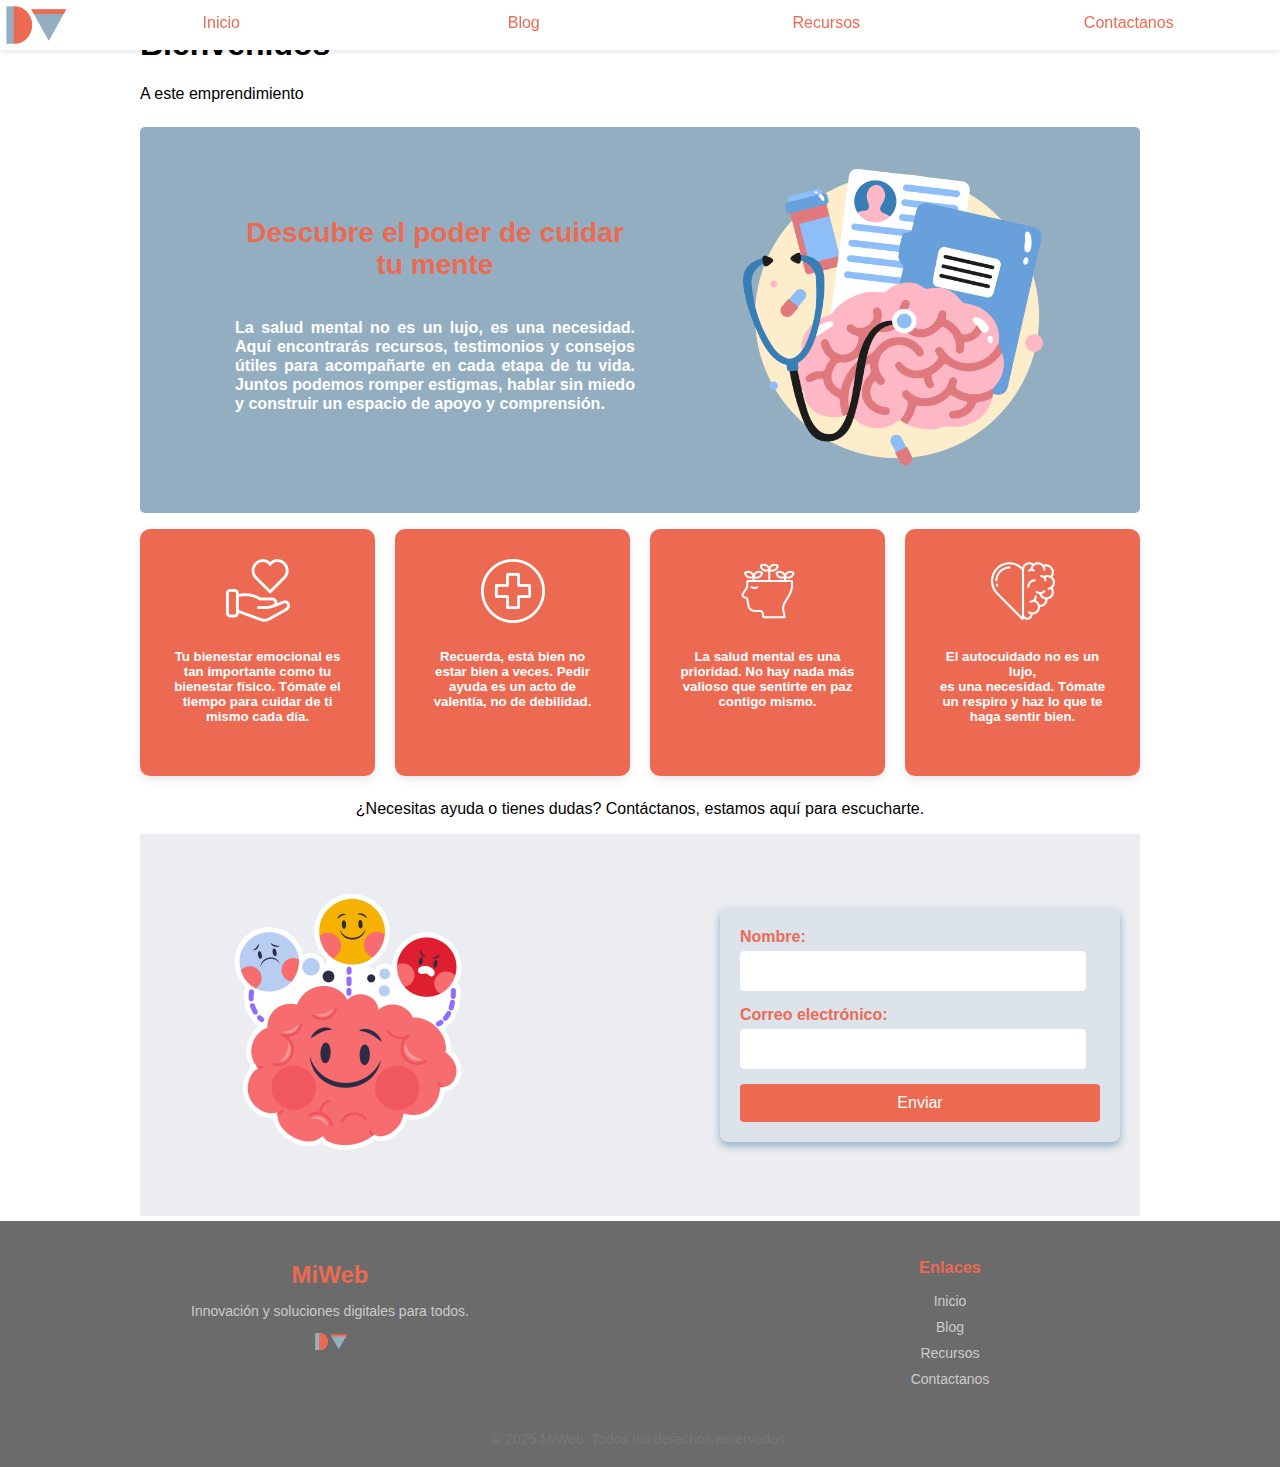
<file: index.html>
<!DOCTYPE html>
<html lang="en">
<head>
    <meta charset="UTF-8">
    <meta name="viewport" content="width=device-width, initial-scale=1.0">
    <title>Proyecto</title>
    <link rel="stylesheet" href="estilos.css">
</head>
<body>
    <header>
        <nav>
          
            <ul>
                 <img src="imagenes/Group 19.png" class="icono">
                <li><a href="index.html"> Inicio </a></li>
                <li><a href="Blog.html"> Blog</a></li>
                <li><a href="#grid_2"> Recursos</a></li>
                <li><a href="#contactenos_1"> Contactanos  </a></li>
            </ul>
           
        </nav>
    </header>




    <!--Carrusell
 

<!--Contenido principal-->
<main>

    <div class="portada">

    </div>

    
<section>
            <h1>Bienvenidos</h1>
            <p>A este emprendimiento</p>
        </section>





<hr style="border: none; background: none;">


    <div class="grid1" id="grid_1">
       
        <div class="item2">
            <h3>Descubre el poder de cuidar tu mente</h3>
            <h6>La salud mental no es un lujo, es una 
            necesidad. Aquí encontrarás recursos, testimonios y consejos 
            útiles para acompañarte en cada etapa de tu vida. Juntos podemos 
            romper estigmas, hablar sin miedo y construir un espacio de apoyo y comprensión.</h6>
        </div>
        <div class="item">
             <img src="imagenes/salud-mental.png" alt="">
        </div>
        
      
    </div>


<hr style="border: none; background: none;">



    <div class="grid2" id="grid_2">
        <div class="carta">
            <img src="imagenes/carta1.png" alt="">
            <h5>Tu bienestar emocional es tan importante como tu <br>bienestar físico. 
                Tómate el tiempo para cuidar de ti mismo cada día.</h5>
        </div>
        <div class="carta">
            <img src="imagenes/carta2.png" alt="">
            <h5>Recuerda, está bien no estar bien a veces.
                Pedir ayuda es un acto de valentía, no de debilidad.</h5>
        </div>
        <div class="carta">
            <img src="imagenes/carta3.png" alt="">
            <h5>La salud mental es una prioridad. No hay nada más 
                valioso que sentirte en paz contigo mismo.</h5>
        </div>
        <div class="carta">
            <img src="imagenes/carta4.png" alt="">
            <h5>El autocuidado no es un lujo,<br> es una necesidad. Tómate un respiro y haz lo que te haga sentir bien.</h5>
        </div>
    </div>
    

<hr style="border: none; background: none;">



<center><p>¿Necesitas ayuda o tienes dudas? Contáctanos, estamos aquí para escucharte.</p></center>
<div class="formularioContacto" id="contactenos">
    
  <div class="grid2" id="contactenos_1">
    
    <!-- Columna izquierda: imagen -->
    <div class="item2">
      <img src="imagenes/terapia4.png" alt="Salud Mental">
    </div>
    
    <!-- Columna derecha: formulario -->
    <div class="item2">
      <form action="#" method="post" class="contact-form">
        <label for="name">Nombre:</label>
        <input type="text" id="name" name="name" required>

        <label for="email">Correo electrónico:</label>
        <input type="email" id="email" name="email" required>

        <button type="submit">Enviar</button>
      </form>
    </div>

  </div>
</div>

            
       
        
        
           
      


    </main>





<!--Parte del footer-->

   

    <footer>
        <div class="footer-container">
            <div class="footer-logo">
                <h2>MiWeb</h2>
                <p>Innovación y soluciones digitales para todos.</p>
                <img class="logo" src="imagenes/logo.png" alt="logotipo">
            </div>

            <div class="footer-links">
                <h3>Enlaces</h3>
                <ul>
                    <li><a href="index.html"> Inicio </a></li>
                <li><a href="Blog.html"> Blog</a></li>
                <li><a href="#grid_2"> Recursos</a></li>
                <li><a href="#contactenos_1"> Contactanos  </a></li>
                </ul>
            </div>

            <!--  <div class="footer-social">
                <h3>Síguenos</h3>
                <a href="#"><i class="fab fa-facebook-f"></i></a>
                <a href="#"><i class="fab fa-twitter"></i></a>
                <a href="#"><i class="fab fa-instagram"></i></a>

            </div> -->  
        </div>

        <div class="footer-bottom">
            &copy; 2025 MiWeb. Todos los derechos reservados.
        </div>
    </footer>
</body>
</html>
</file>
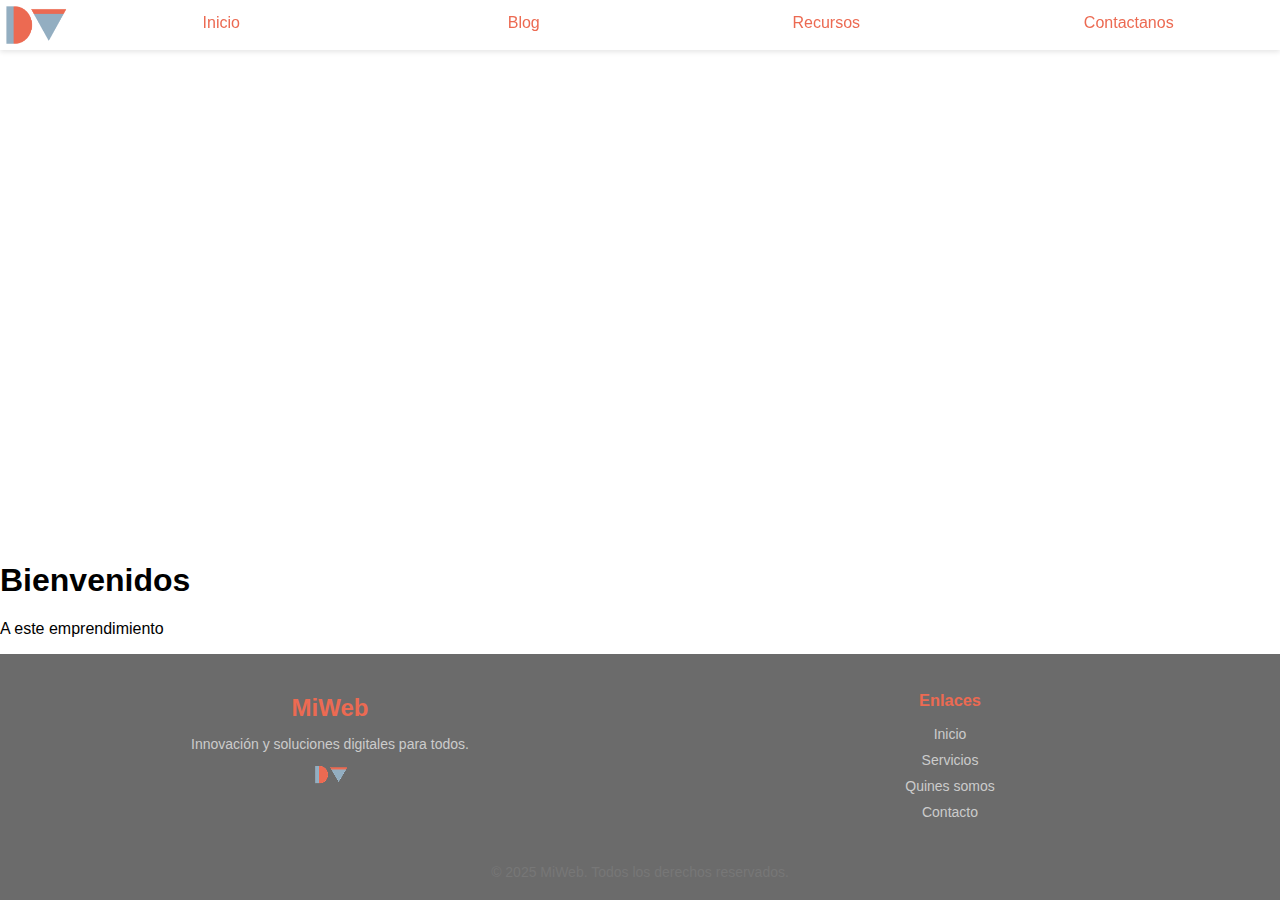
<file: Blog.html>
<!DOCTYPE html>
<html lang="en">
<head>
    <meta charset="UTF-8">
    <meta name="viewport" content="width=device-width, initial-scale=1.0">
    <title>Proyecto</title>
    <link rel="stylesheet" href="estilos.css">
</head>
<body>
    <header>
        <nav>
            <!--<div class="icono">
                <img src="icono.png" alt="">
            </div>-->
            <ul>
                 <img src="imagenes/Group 19.png" class="icono">
                <li><a href="index.html"> Inicio </a></li>
                <li><a href="Blog.html"> Blog</a></li>
                <li><a href="#grid_2"> Recursos</a></li>
                <li><a href="#contactenos_1"> Contactanos  </a></li>
            </ul>
           
        </nav>
    </header>

    <!--Carrusell
    <section>

     <div class="slider_container">
<ul>
    <li><img src="imagenn.avif" alt=""></li>
    <li><img src="imagenslider.jpg" alt=""></li>
</ul>
    </div>
    </section>

-->

<!--Contenido principal-->
<main>



<hr style="border: none; background: none;">

  
</main>

<hr style="border: none; background: none;">


    
 <section>
            <h1>Bienvenidos</h1>
            <p>A este emprendimiento</p>
        </section>


    </main>






   

     <footer>
        <div class="footer-container">
            <div class="footer-logo">
                <h2>MiWeb</h2>
                <p>Innovación y soluciones digitales para todos.</p>
                <img class="logo" src="imagenes/logo.png" alt="logotipo">
            </div>

            <div class="footer-links">
                <h3>Enlaces</h3>
                <ul>
                    <li><a href="#">Inicio</a></li>
                    <li><a href="#">Servicios</a></li>
                    <li><a href="#">Quines somos</a></li>
                    <li><a href="#">Contacto</a></li>
                </ul>
            </div>

        <!--  <div class="footer-social">
                <h3>Síguenos</h3>
                <a href="#"><i class="fab fa-facebook-f"></i></a>
                <a href="#"><i class="fab fa-twitter"></i></a>
                <a href="#"><i class="fab fa-instagram"></i></a>

            </div>-->  
        </div>

        <div class="footer-bottom">
            &copy; 2025 MiWeb. Todos los derechos reservados.
        </div>
    </footer>
</body>
</html>
</file>
<file: estilos.css>
html,
body {
    margin: 0;
    padding: 0;
    height: 100%;
    font-family: arial, sans-serif;
    background-color: #ffffff;
}

/*letras*/
h3 {
    color: #EC6A52;
    text-align: center;
}

h5 {
    color: #ffffff;
}
.h3blog {
    color: #0b0700;
}



/* flex box para contenido + footer */
body {
    display: flex;
    flex-direction: column;
}

/* se expande el contenido para empujar el footer al fondo */
main {
    max-width: 1000px;
    margin: 5px auto;
    background-color: white;
    border-radius: 10px;
    box-shadow: 0 0 15px rgb(255, 255, 255);

    flex: 1;
}

/*Estilo del header*/
header {
    position: fixed; /*Fijo*/
    width: 100%;
    background-color: #ffffff;
    z-index: 1000;/*por encima de todos los elementos*/
    box-shadow: 0 2px 5px rgba(0, 0, 0, 0.1); /* sombra  */
    background-color: #ffffff;
    padding: 0px;
}
 nav ul {
    display: flex;
    list-style: none;
    margin: 0;
    padding: 0;
    flex-wrap: wrap;
 }

 nav li {
    flex: 1;
 }

 nav a {
    display: block;
    /*hace que el enlace ocupe todo el area del <li>*/
    padding: 14px 20px;
    text-align: center;
    text-decoration: none;
    color: #EC6A52;
    transition: background-color 0.3s;

 }

 nav a:hover {
background-color: #93AEC1;
 }

 /*Logo de empresa*/
 .icono {
    padding-left: flex;
    padding-right: wrap;
    width: 70px;
    height: 50px;
}


/*----------------*/
/*estilo de grid*/
.grid1 {
    display: grid;
     background-color: #93AEC1;
    grid-template-columns: repeat(2,1fr);
    gap: 10px;
    align-items: center;
    border-radius: 5px;
}

/*estilo de cada item*/
.item {
    color: rgb(255, 255, 255);
    font-size: 24px;
    text-align: center;
    padding: 40px 0;
    border-radius: 5px;
   
}



.item img {
   width: 300px;
   height: 300px;
}

.item2 {
    color: rgb(255, 255, 255);
    font-size: 24px;
    text-align: justify;
    padding: 40px 0;
    border-radius: 5px;
    margin-left: auto;/*Izquierda*/
    margin-right: 0;/*Derecha*/
}



/*estilo de grid*/
.grid2 {
    display: grid;
    grid-template-columns: repeat(4,1fr);
    /*6 columnas por defecto*/
    gap: 20px;
}

/*estilo de cada item*/
.carta {

    background-color: #EC6A52;
    border-radius: 10px;
    box-shadow: 0 4px 8px rgba(51, 50, 50, 0.1);
    padding: 30px;
    transition: transform 0.3s;
    text-align: center;

}

.carta:hover {
    transform: translateY(-10px);
}


/*tablets: 2 columnas*/
@media (max-width:1024px) {
    .grid2 {
        grid-template-columns: repeat(4fr);
        
    }
}

/*Celulares: 1 columna*/
@media (max-width: 600px){
    .grid2 {
        grid-template-columns: 1fr;
        
    }
}



/*tablets: 2 columnas*/
@media (max-width:1024px) {
    .grid {
        grid-template-columns: repeat(2fr);
        
    }
}

/*Celulares: 1 columna*/
@media (max-width: 600px){
    .grid {
        grid-template-columns: 1fr;
        
    }
}

.portada {
  position: relative;
  width: 100%;
  overflow: hidden;
}

.img-responsive {
  width: 100%;
  height: auto;
  display: block;
}


.formularioContacto {
    background-color: #93AEC1;
    text-align: center;
    color: #0b0700;
}

/* NUEVO: Contenedor en fila */
#contactenos_1 {
  display: flex;
  justify-content: center;
  align-items: center; /* <-- Esto alinea verticalmente */
  gap: 40px;
  flex-wrap: wrap;
  padding: 20px;
  background-color: #ebedf1;
}


/* NUEVO: Control del ancho de cada elemento */
.item2 {
    flex: 1 1 300px;
    max-width: 400px;
}

.item2 img {
    max-width: 100%;
    height: auto;
    border-radius: 8px;
}

.contact-form {
    background-color: #93aec127;
    padding: 20px;
    border-radius: 8px;
    max-width: 500px;
    margin: 0 auto;
    box-shadow: 0 4px 8px #93AEC1;
}

.contact-form label {
    font-size: 16px;
    font-weight: bold;
    color: #EC6A52;
    display: block;
    margin-bottom: 5px;
}

.contact-form input {
    width: 90%;
    padding: 10px;
    margin-bottom: 15px;
    border: 1px solid #ffffff;
    border-radius: 4px;
    font-size: 16px;
}

.contact-form input:focus {
    outline: none;
    border-color: #EC6A52;
}

.contact-form button {
    background-color: #EC6A52;
    color: #ffffff;
    padding: 10px 20px;
    border: none;
    border-radius: 4px;
    font-size: 16px;
    cursor: pointer;
    width: 100%;
}

.contact-form button:hover {
    background-color: #f08c7b;
}





/*estilo de cada item*/


   

    @media (max-width: 600px) {
      main {
        margin: 15px;
        padding: 15px;
      }

      h1 {
        font-size: 1.4em;
      }
    }







 /*footer siempre abajo*/
 footer {
    background-color: #6b6b6b;
    color: #EC6A52;
    text-align: center;
    padding: 20px 0;
    font-size: 14px
 }

 .footer-container {
    max-width: 1200px;
    margin: auto;
    display: grid;
    grid-template-columns: repeat(auto-fit, minmax(250px, 1fr));
    gap: 40px;
}

.footer-logo h2 {
    font-size: 24px;
    margin-bottom: 10px;
}

.footer-logo p {
    font-size: 14px;
    color: #ccc;
}

.footer-links ul {
    list-style: none;
    padding: 0;
}

.footer-links ul li {
    margin-bottom: 10px;
}

.footer-links ul li a {
    color: #ccc;
    text-decoration: none;
    transition: color 0.3s;
}

.footer-links ul li a:hover {
    color: #445bf0;
}

.footer-social a {
    margin-right: 15px;
    color: #ccc;
    font-size: 18px;
    transition: color 0.3s;
}

.footer-social a:hover {
    color: #5a5ae8;
}

.footer-bottom {
    text-align: center;
    margin-top: 30px;
    font-size: 14px;
    color: #777;
}
</file>
